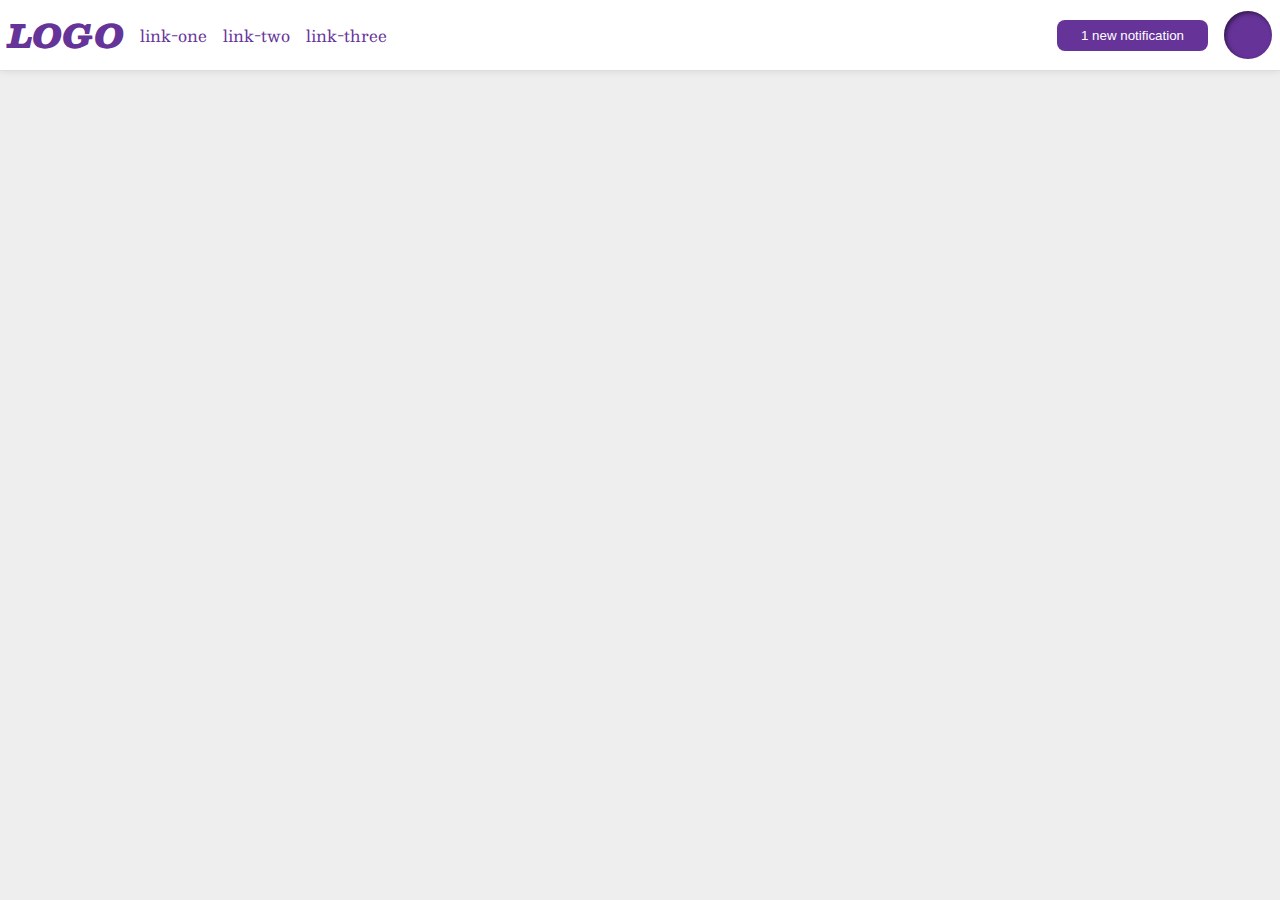
<file: foundations/flex/03-flex-header-2/index.html>
<!DOCTYPE html>
<html lang="en">
  <head>
    <meta charset="UTF-8">
    <meta http-equiv="X-UA-Compatible" content="IE=edge">
    <meta name="viewport" content="width=device-width, initial-scale=1.0">
    <title>Flex Header 2</title>
    <link rel="stylesheet" href="style.css">
  </head>
  <body>
    <div class="header">
      <div class="left">
      <div class="logo">
        LOGO
      </div>
      <ul class="links">
        <li><a href="https://google.com">link-one</a></li>
        <li><a href="https://google.com">link-two</a></li>
        <li><a href="https://google.com">link-three</a></li>
      </ul>
      </div>
      <div class="right">
        <button class="notifications">
          1 new notification
        </button>
        <div class="profile-image"></div>
      </div>
    </div>
  </body>
</html>
</file>
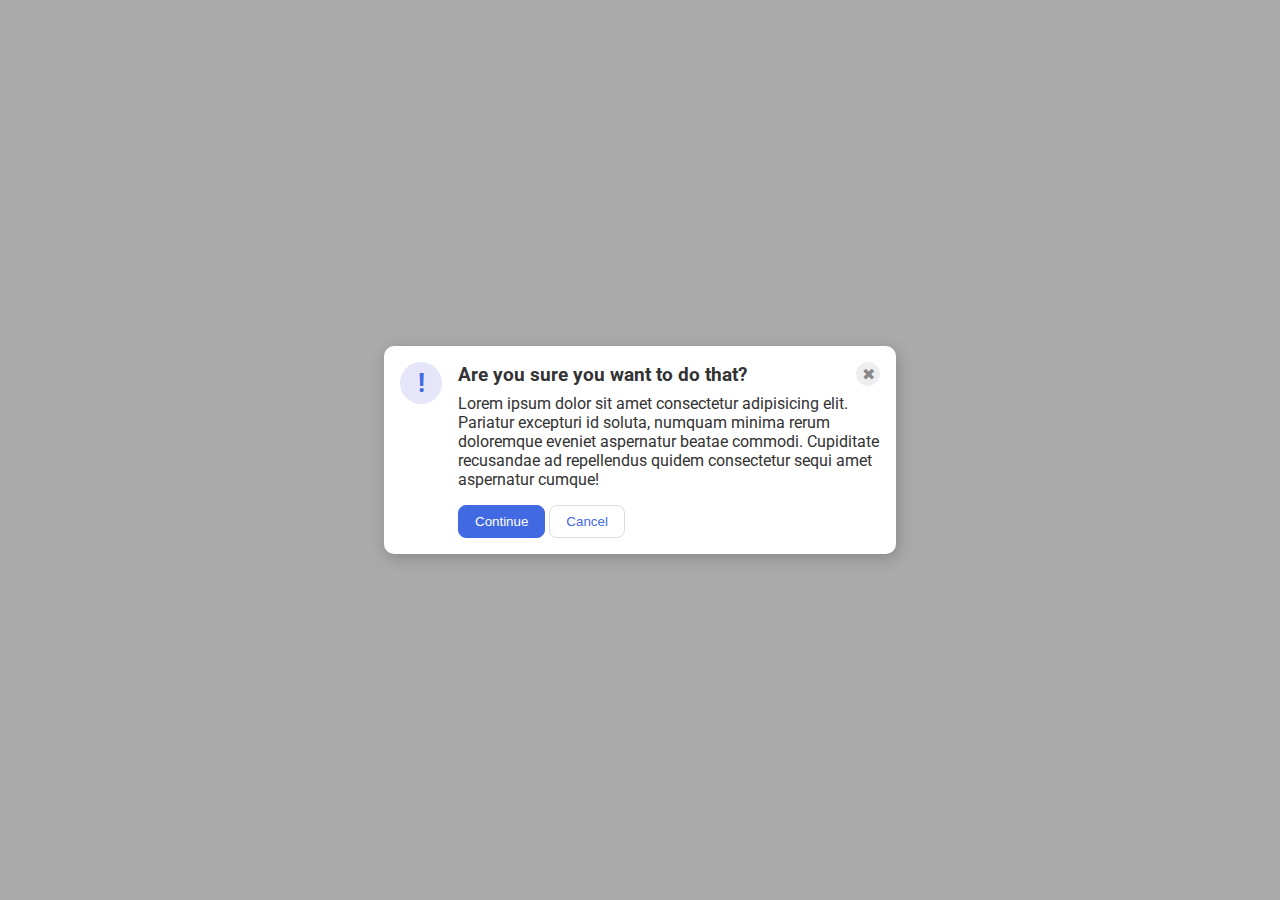
<file: foundations/flex/05-flex-modal/index.html>
<!DOCTYPE html>
<html lang="en">
  <head>
    <meta charset="UTF-8">
    <meta http-equiv="X-UA-Compatible" content="IE=edge">
    <meta name="viewport" content="width=device-width, initial-scale=1.0">
    <link rel="stylesheet" href="style.css">
    <title>Modal</title>
  </head>
  <body>
    <div class="modal">
      <div class="icon">!</div>
      <div class="container">
        <div class="header">Are you sure you want to do that?
          <button class="close-button">✖</button>
        </div>
        <div class="text">Lorem ipsum dolor sit amet consectetur adipisicing elit. Pariatur excepturi id soluta, numquam minima rerum doloremque eveniet aspernatur beatae commodi. Cupiditate recusandae ad repellendus quidem consectetur sequi amet aspernatur cumque!</div>
          <button class="continue">Continue</button>
          <button class="cancel">Cancel</button>
      </div>
    </div>
  </body>
</html>
</file>
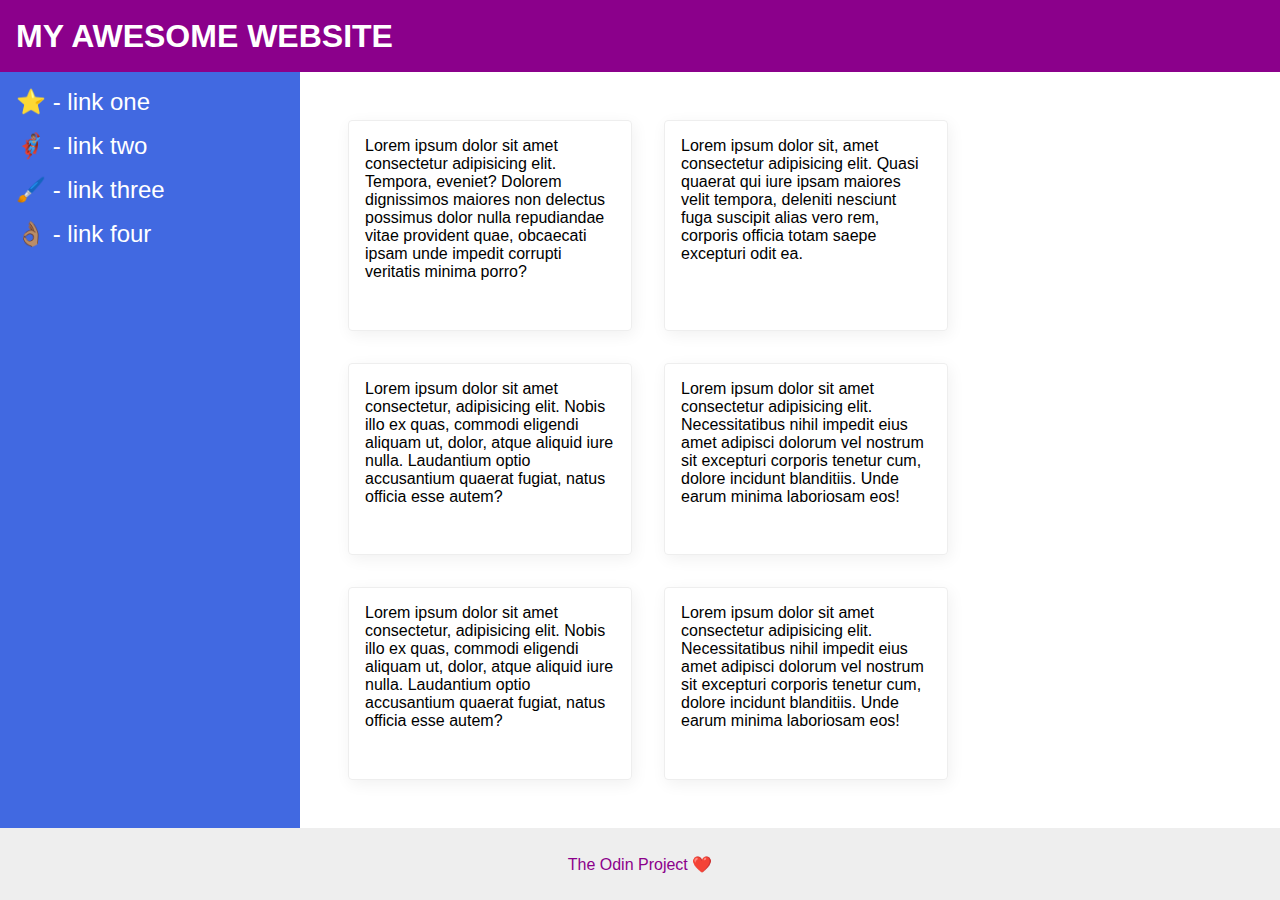
<file: foundations/flex/07-flex-layout-2/index.html>
<!DOCTYPE html>
<html lang="en">
  <head>
    <meta charset="UTF-8">
    <meta http-equiv="X-UA-Compatible" content="IE=edge">
    <meta name="viewport" content="width=device-width, initial-scale=1.0">
    <title>The Holy Grail</title>
    <link rel="stylesheet" href="style.css">
  </head>
  <body>
    <div class="header">
      MY AWESOME WEBSITE
    </div>
    
    <div class="body">
      <div class="sidebar">
        <ul>
          <li><a href="#">⭐ - link one</a></li>
          <li><a href="#">🦸🏽‍♂️ - link two</a></li>
          <li><a href="#">🖌️ - link three</a></li>
          <li><a href="#">👌🏽 - link four</a></li>
        </ul>
      </div>

      <div class="cards">
        <div class="card">Lorem ipsum dolor sit amet consectetur adipisicing elit. Tempora, eveniet? Dolorem dignissimos maiores non delectus possimus dolor nulla repudiandae vitae provident quae, obcaecati ipsam unde impedit corrupti veritatis minima porro?</div>
        <div class="card">Lorem ipsum dolor sit, amet consectetur adipisicing elit. Quasi quaerat qui iure ipsam maiores velit tempora, deleniti nesciunt fuga suscipit alias vero rem, corporis officia totam saepe excepturi odit ea.</div>
        <div class="card">Lorem ipsum dolor sit amet consectetur, adipisicing elit. Nobis illo ex quas, commodi eligendi aliquam ut, dolor, atque aliquid iure nulla. Laudantium optio accusantium quaerat fugiat, natus officia esse autem?</div>
        <div class="card">Lorem ipsum dolor sit amet consectetur adipisicing elit. Necessitatibus nihil impedit eius amet adipisci dolorum vel nostrum sit excepturi corporis tenetur cum, dolore incidunt blanditiis. Unde earum minima laboriosam eos!</div>
        <div class="card">Lorem ipsum dolor sit amet consectetur, adipisicing elit. Nobis illo ex quas, commodi eligendi aliquam ut, dolor, atque aliquid iure nulla. Laudantium optio accusantium quaerat fugiat, natus officia esse autem?</div>
        <div class="card">Lorem ipsum dolor sit amet consectetur adipisicing elit. Necessitatibus nihil impedit eius amet adipisci dolorum vel nostrum sit excepturi corporis tenetur cum, dolore incidunt blanditiis. Unde earum minima laboriosam eos!</div>
      </div>
    </div>
    <div class="footer">
      The Odin Project ❤️
    </div>
  </body>
</html>
</file>
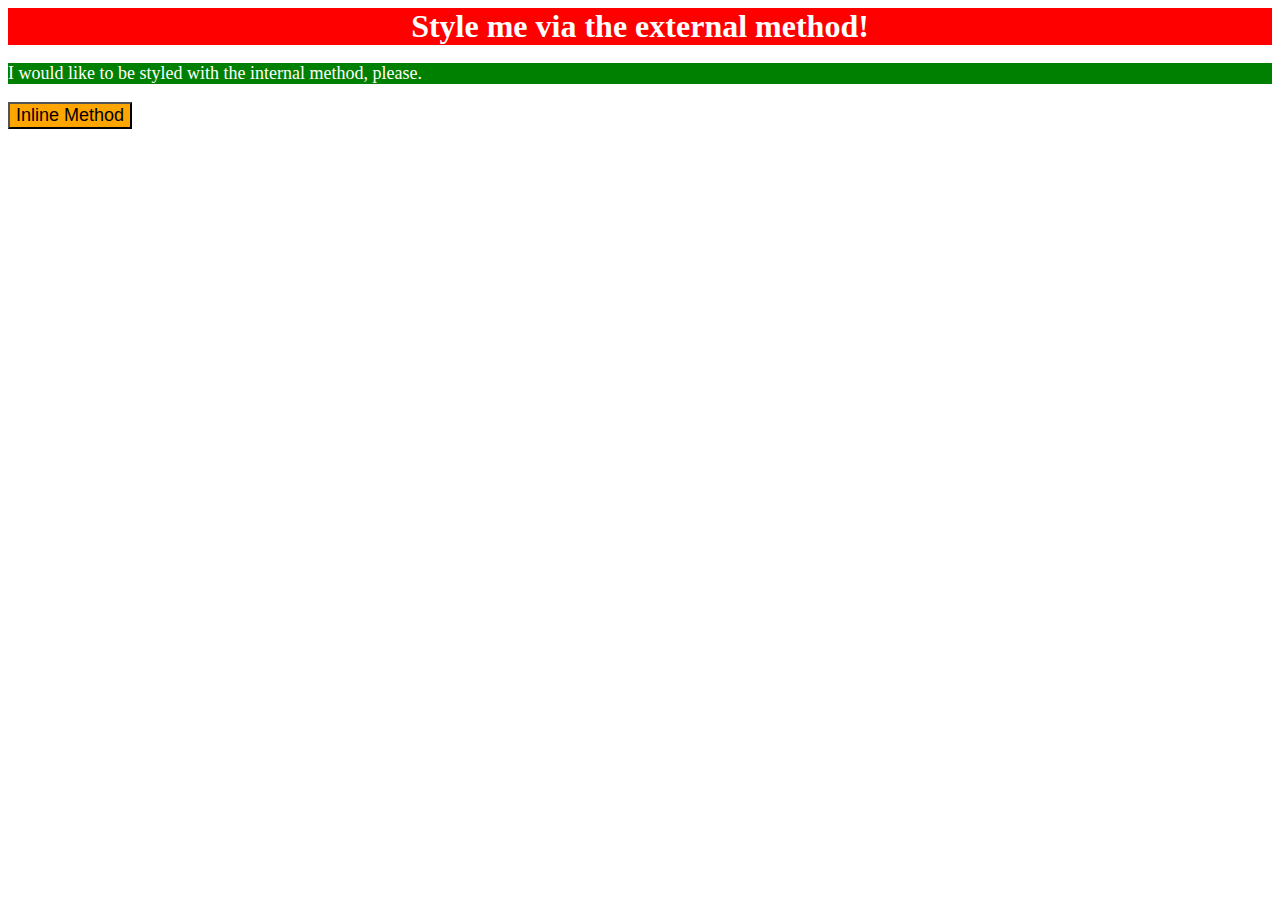
<file: foundations/intro-to-css/01-css-methods/index.html>
<!DOCTYPE html>
<html lang="en">
  <head>
    <link rel="stylesheet" href="./style.css">
    <meta charset="UTF-8">
    <meta http-equiv="X-UA-Compatible" content="IE=edge">
    <meta name="viewport" content="width=device-width, initial-scale=1.0">
    <title>Methods for Adding CSS</title>
    
    <style>
      p {
        background-color: green;
        color: white;
        font-size: 18px;
      }
    </style>
  </head>
  <body>
    <div>Style me via the external method!</div>
    <p>I would like to be styled with the internal method, please.</p>
    <button style="background-color: orange; color: black; font-size: 18px;">Inline Method</button>
  </body>
</html>
</file>
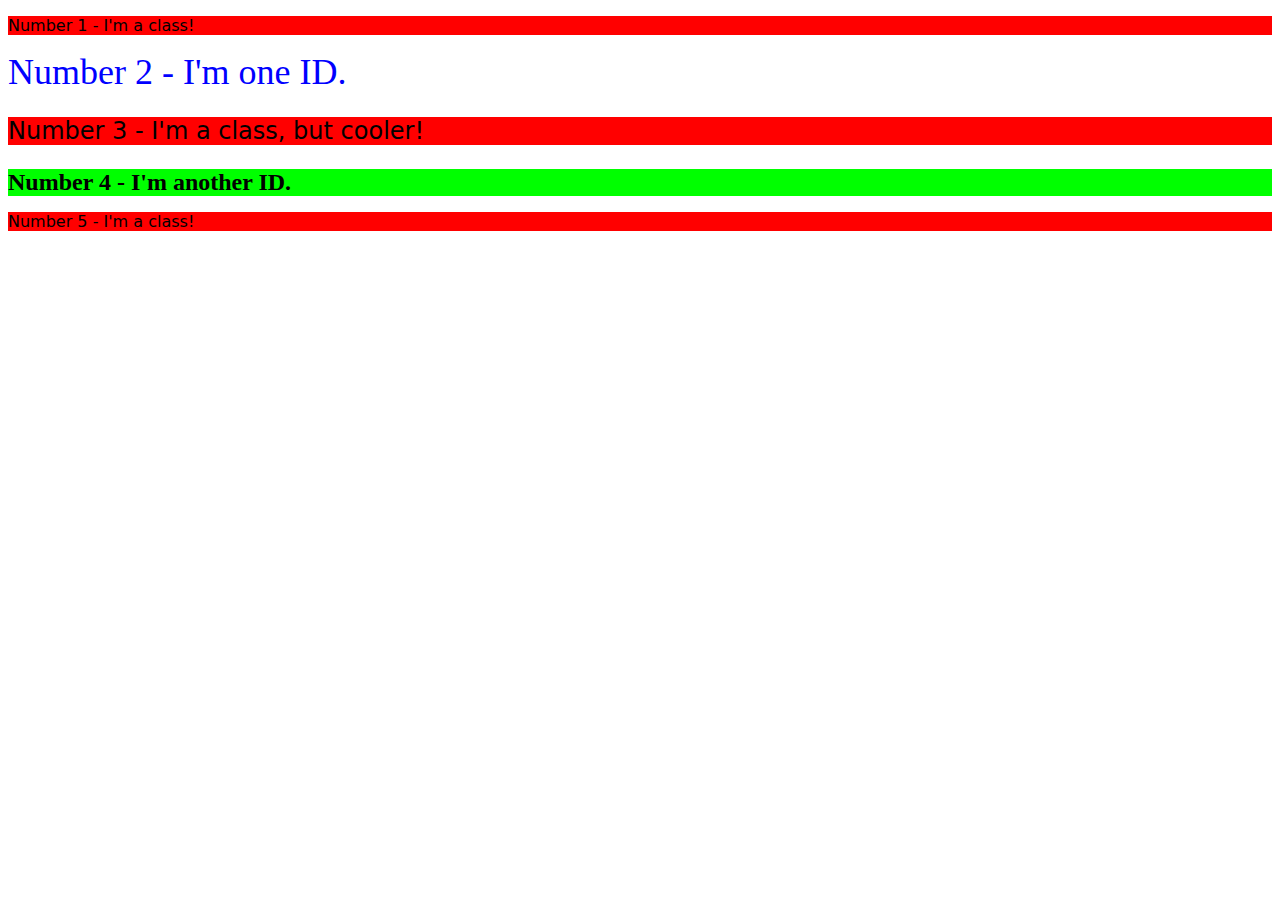
<file: foundations/intro-to-css/02-class-id-selectors/index.html>
<!DOCTYPE html>
<html lang="en">
  <head>
    <meta charset="UTF-8">
    <meta http-equiv="X-UA-Compatible" content="IE=edge">
    <meta name="viewport" content="width=device-width, initial-scale=1.0">
    <title>Class and ID Selectors</title>
    <link rel="stylesheet" href="style.css">
  </head>
  <body>
    <p class="odd">Number 1 - I'm a class!</p>
    <div id="second">Number 2 - I'm one ID.</div>
    <p class="odd font-size">Number 3 - I'm a class, but cooler!</p>
    <div id="fourth" class="font-size">Number 4 - I'm another ID.</div>
    <p class="odd">Number 5 - I'm a class!</p>
  </body>
</html>
</file>
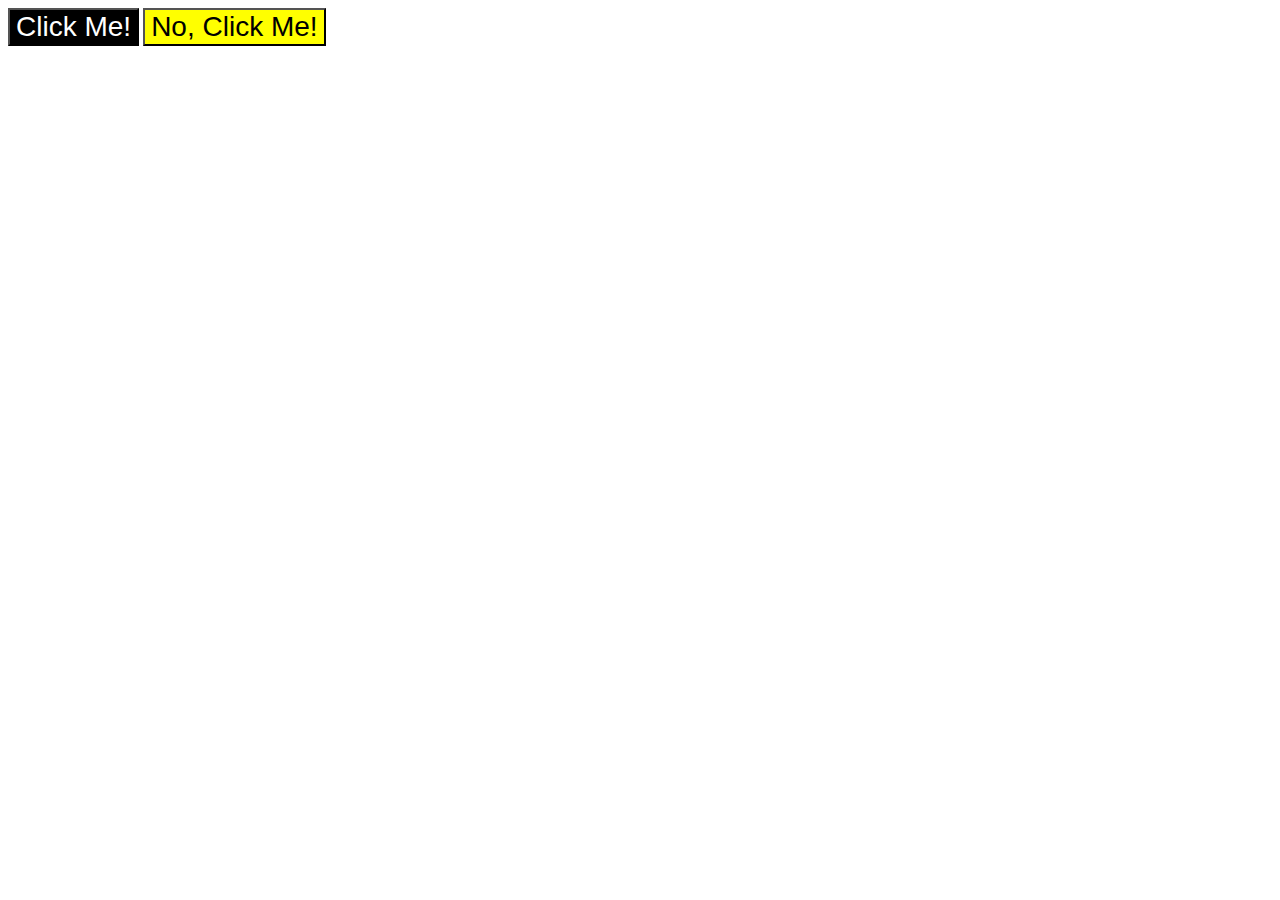
<file: foundations/intro-to-css/03-grouping-selectors/index.html>
<!DOCTYPE html>
<html lang="en">
  <head>
    <meta charset="UTF-8">
    <meta http-equiv="X-UA-Compatible" content="IE=edge">
    <meta name="viewport" content="width=device-width, initial-scale=1.0">
    <title>Grouping Selectors</title>
    <link rel="stylesheet" href="style.css">
  </head>
  <body>
    <button class="left">Click Me!</button>
    <button class="right">No, Click Me!</button>
  </body>
</html>
</file>
<file: foundations/flex/03-flex-header-2/style.css>
/* this is some magical font-importing.  
you'll learn about it later. */
@import url('https://fonts.googleapis.com/css2?family=Besley:ital,wght@0,400;1,900&display=swap');

body {
  margin: 0;
  background: #eee;
  font-family: Besley, serif;
}

.header {
  background: white;
  border-bottom: 1px solid #ddd;
  box-shadow: 0 0 8px rgba(0,0,0,.1);
  display: flex;
  justify-content: space-between;
  padding: 8px;
}

.profile-image {
  background: rebeccapurple;
  box-shadow: inset 2px 2px 4px rgba(0,0,0,.5);
  border-radius: 50%;
  width: 48px;
  height: 48px;
}

.logo {
  color: rebeccapurple;
  font-size: 32px;
  font-weight: 900;
  font-style: italic;
}

button {
  border: none;
  border-radius: 8px;
  background: rebeccapurple;
  color: white;
  padding: 8px 24px;
  margin: 0;
}

a {
  /* this removes the line under our links */
  text-decoration: none;
  color: rebeccapurple;
}

ul {
  list-style-type: none;
  display: flex;
  gap: 16px;
  margin: 0;
  padding: 0;
}

.left,
.right {
  display: flex;
  align-items: center;
  gap: 16px;
}
</file>
<file: foundations/flex/05-flex-modal/style.css>
@import url('https://fonts.googleapis.com/css2?family=Roboto:wght@400;700&display=swap');

html, body {
  height: 100%;
}

body {
  font-family: Roboto, sans-serif;
  margin: 0;
  background: #aaa;
  color: #333;
  /* I'll give you this one for free lol */
  display: flex;
  align-items: center;
  justify-content: center;
}

.modal {
  background: white;
  width: 480px;
  border-radius: 10px;
  box-shadow: 2px 4px 16px rgba(0,0,0,.2);
  display: flex;
  padding: 16px;
  gap: 16px;
}

.icon {
  color: royalblue;
  font-size: 26px;
  font-weight: 700;
  background: lavender;
  width: 42px;
  height: 42px;
  border-radius: 50%;
  display: flex;
  align-items: center;
  justify-content: center;
  flex-shrink: 0;
}

.header {
  display: flex;
  align-items: center;
  justify-content: space-between;
  font-weight: bold;
  font-size: 1.2em;
  margin-bottom: 8px;
}

.close-button {
  background: #eee;
  border-radius: 50%;
  color: #888;
  font-weight: 400;
  font-size: 16px;
  height: 24px;
  width: 24px;
  display: flex;
  align-items: center;
  justify-content: center;
  border: 1px solid #eee;
  padding: 0;
}

button {
  cursor: pointer;
  padding: 8px 16px;
  border-radius: 8px;
}

button.continue {
  background: royalblue;
  border: 1px solid royalblue;
  color: white;
}

button.cancel {
  background: white;
  border: 1px solid #ddd;
  color: royalblue;
}

.text {
  margin-bottom: 16px;
}
</file>
<file: foundations/flex/07-flex-layout-2/style.css>
body {
  font-family: -apple-system, BlinkMacSystemFont, 'Segoe UI', Roboto, Oxygen, Ubuntu, Cantarell, 'Open Sans', 'Helvetica Neue', sans-serif;
  margin: 0;
  min-height: 100vh;
  display: flex;
  flex-direction: column;
}

.body {
  display: flex;
  flex: 1;
}

.header {
  height: 72px;
  background: darkmagenta;
  color: white;
  font-weight: bold;
  display: flex;
  align-items: center;
  padding-left: 16px;
  font-size: 32px;
}

.footer {
  display: flex;
  justify-content: center;
  align-items: center;
  height: 72px;
  background: #eee;
  color: darkmagenta;
}

.sidebar {
  width: 300px;
  background: royalblue;
  box-sizing: border-box;
  flex-shrink: 0;
  padding: 16px;
}

.card {
  border: 1px solid #eee;
  box-shadow: 2px 4px 16px rgba(0,0,0,.06);
  border-radius: 4px;
  width: 250px;
  padding: 16px;
}

.cards {
  display: flex;
  flex-wrap: wrap;
  gap: 32px;
  padding: 48px;
}

ul {
  display: flex;
  flex-direction: column;
  gap: 16px;
  list-style: none;
  margin: 0;
  padding: 0;
}

a {
  text-decoration: none;
  color: white;
  font-size: 24px;
}
</file>
<file: foundations/intro-to-css/01-css-methods/style.css>
div {
    background-color: red;
    color: white;
    font-size: 32px;
    text-align: center;
    font-weight: bold;
}
</file>
<file: foundations/intro-to-css/02-class-id-selectors/style.css>
.odd {
    background-color: rgb(255, 0, 0);
    color: black;
    font-family: Verdana, "DejaVu Sans", sans-serif;
}

#second {
    color: rgb(0, 0, 255);
    font-size: 36px;
}

#fourth {
    background-color: rgb(0, 255, 0);
    color: black;
    font-weight: bold;
    font-size: 24px;
}

.font-size {
    font-size: 24px;
}
</file>
<file: foundations/intro-to-css/03-grouping-selectors/style.css>
.left {
    background-color: black;
    color: white;
}

.right {
    background-color: yellow;
}

.left, 
.right {
    font-size: 28px;
    font-family: Helvetica, "Times New Roman", sans-serif;
}
</file>
